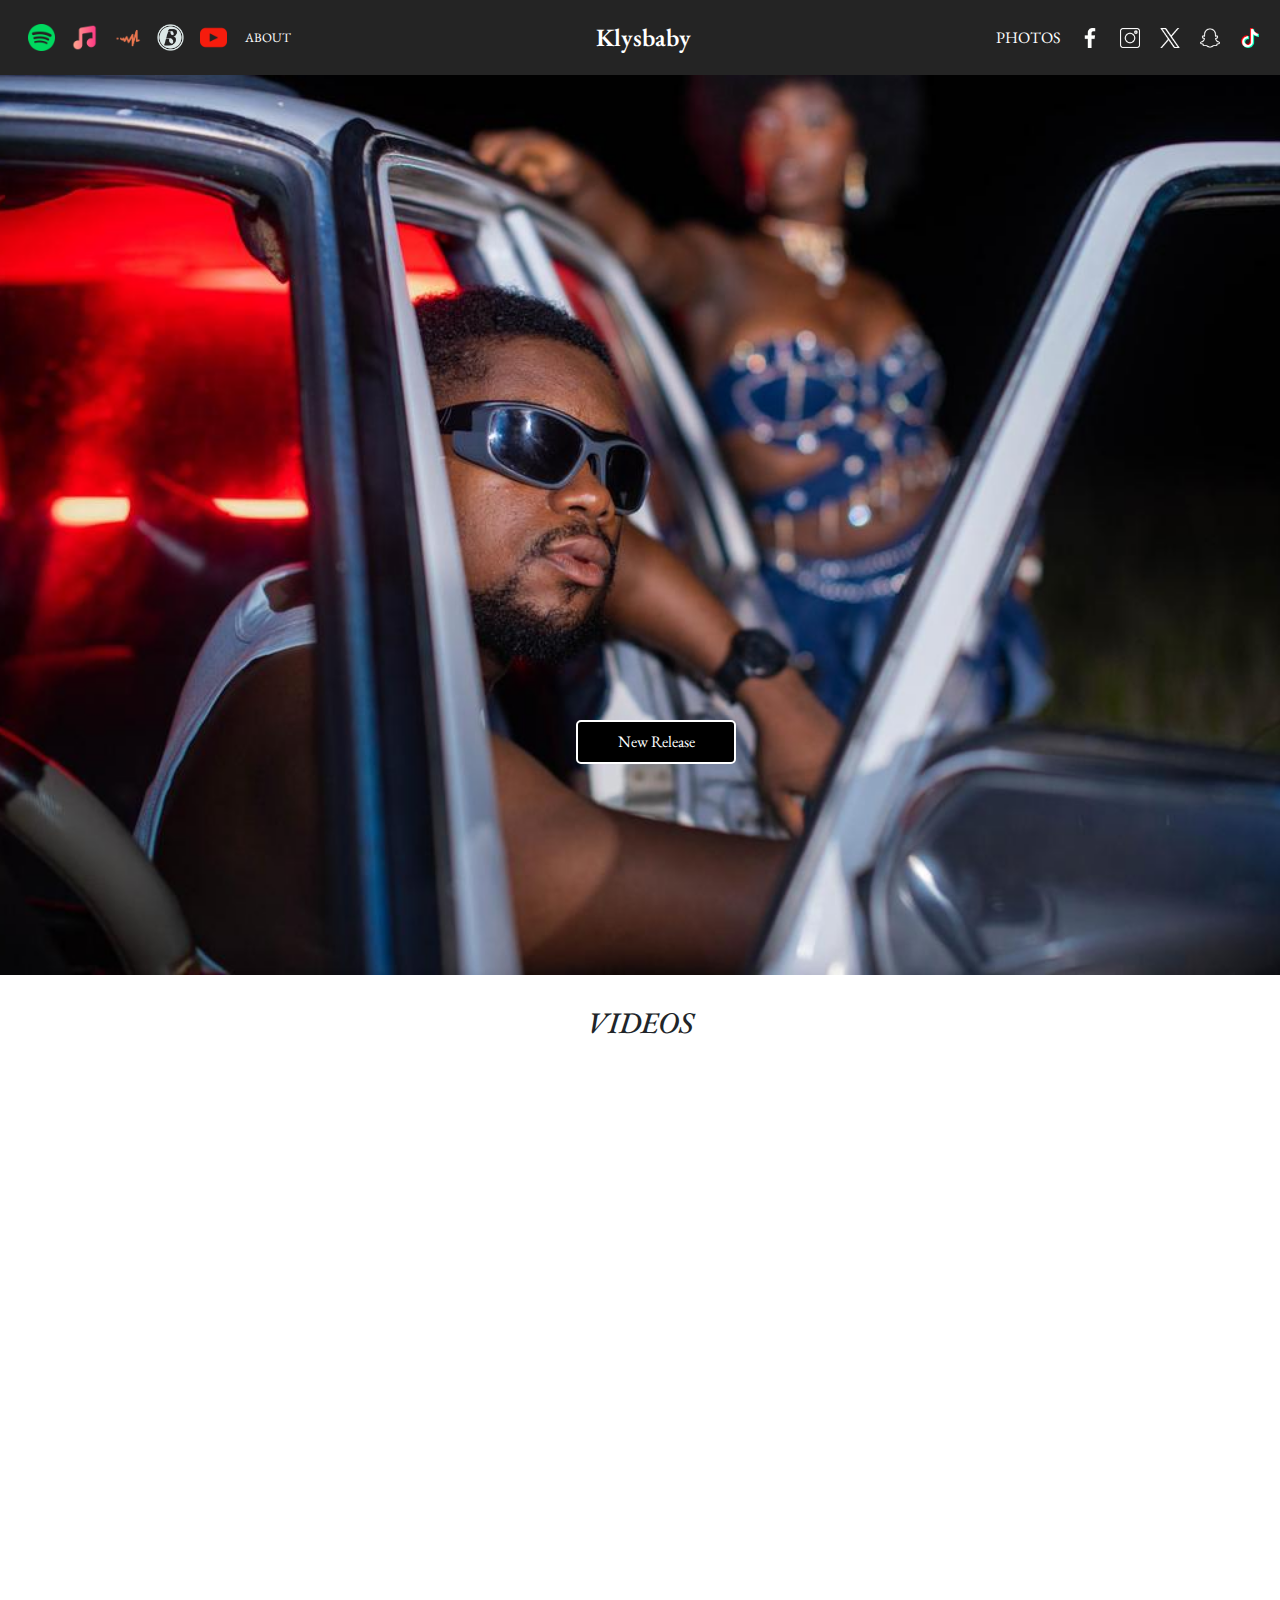
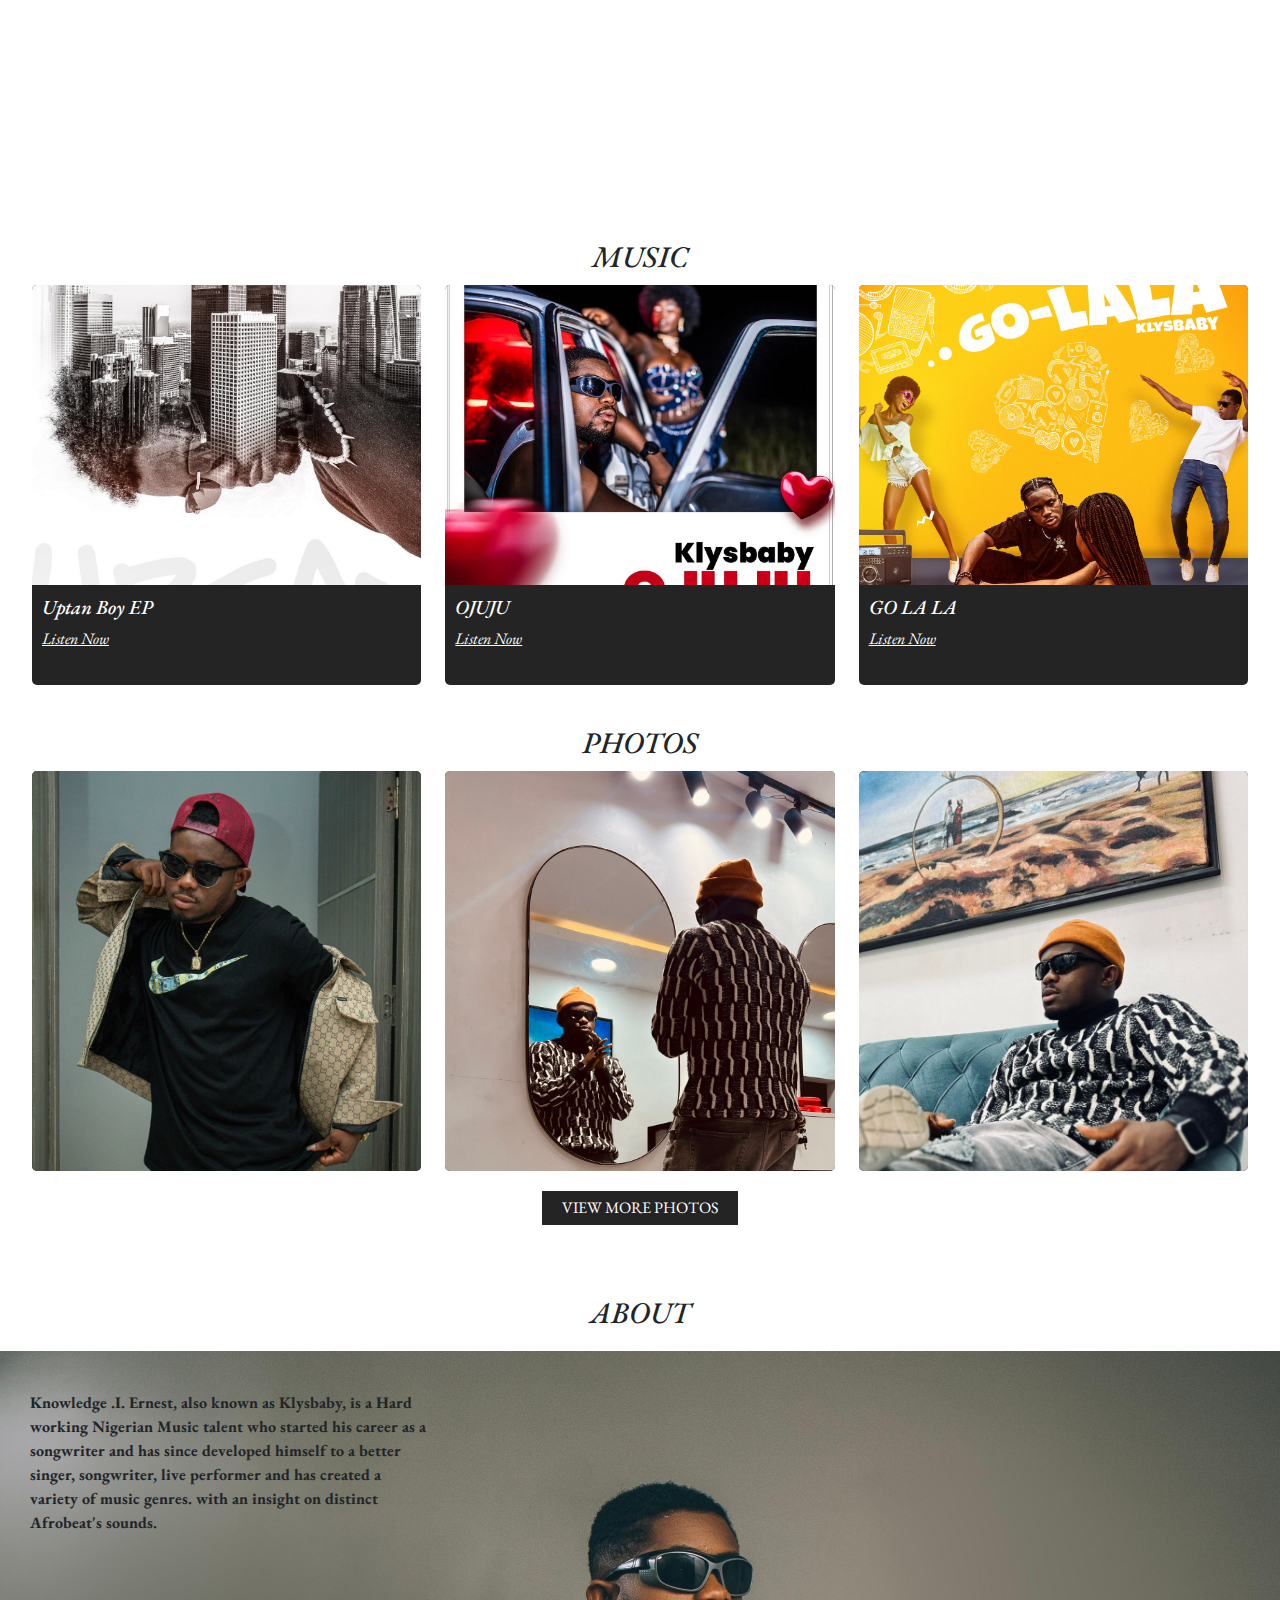
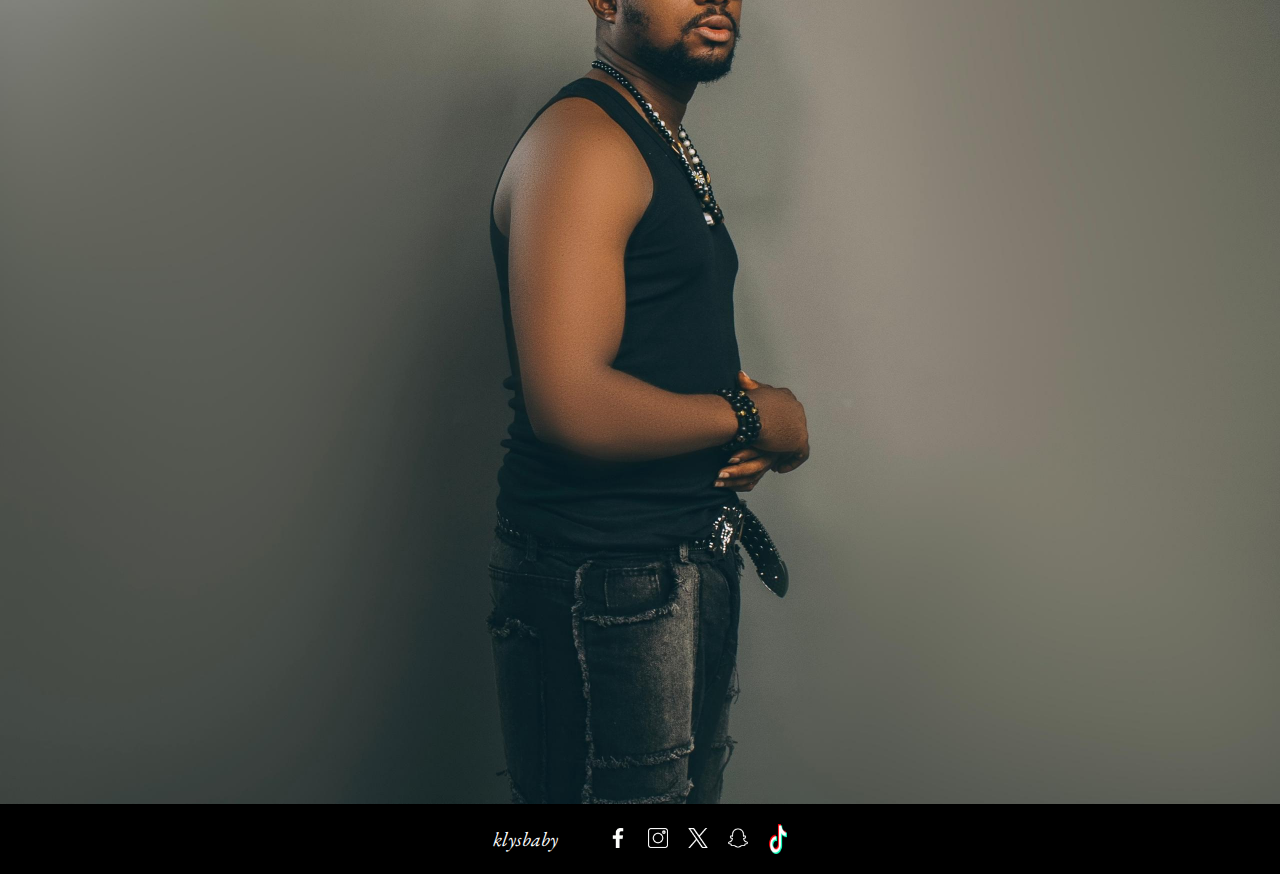
<file: index.html>
<!DOCTYPE html>
<html lang="en">
<head>
    <meta charset="UTF-8">
    <meta name="viewport" content="width=device-width, initial-scale=1.0">
    <title>Document</title>
    <link rel="shortcut icon" href="image/klysbaby-background_img.jpg" type="image/jpg">
    <link rel="stylesheet" href="css/style.css">
    <link href="https://cdn.jsdelivr.net/npm/bootstrap@5.3.3/dist/css/bootstrap.min.css" rel="stylesheet" integrity="sha384-QWTKZyjpPEjISv5WaRU9OFeRpok6YctnYmDr5pNlyT2bRjXh0JMhjY6hW+ALEwIH" crossorigin="anonymous">
    <link rel="stylesheet" href="https://cdn.jsdelivr.net/npm/swiper@11/swiper-bundle.min.css"/>
</head>
<body>
    <header>
        <div class="header-element">
          <a href="https://open.spotify.com/artist/6QG9VJSmtNXa6VWTUce00I?si=WAZZjfYoSoeGtju0Uz6SbA" target="_blank" class="spotify-link">
            <button>
              <img src="image/spotify.png" class="img">
            </button>
            <div class="hover-dropdown" style="color: #4ce19d;">
              spotify
            </div>
          </a>

          <a href="https://music.apple.com/ng/artist/klysbaby/1610221990" target="_blank" class="spotify-link">
            <button>
              <img src="image/music.png" class="img">
            </button>
            <div class="hover-dropdown" style="width: 105px; color: #fe6187;">
              Apple Music
            </div>
          </a>

          <a href="https://audiomack.com/klysbaby" class="spotify-link" target="_blank">
            <button>
              <img src="image/audiomack-removebg-preview.png" class="img">
            </button>
            <div class="hover-dropdown" style="width: 100px; color: #ed754d;">
              Audiomack
            </div>
          </a>

          <a href="https://www.boomplay.com/share/artist/38783833?srModel=COPYLINK&srList=IOS" target="_blank" class="spotify-link">
            <button class="boomplay-img">
              <img src="image/boom-icon-removebg-preview.png" class="img">
            </button>
            <div class="hover-dropdown" style="width: 100px;">
              Boomplay
            </div>
          </a>

          <a href="https://youtube.com/@klysbaby?si=V0-lmyw_dVySWP5s" target="_blank" class="spotify-link">
            <button>
              <img src="image/youtube.png" class="img">
            </button>
            <div class="hover-dropdown" style="width: 100px; color: red;">
              Youtube
            </div>
          </a>

          <a href="#" class="about">ABOUT</a>
        </div>

        <a href="index.html" class="page-name">Klysbaby</a>

        <div class="social-medias">
          <a href="photos.html" class="photos">
            <button>PHOTOS</button>
          </a>

          <a href="https://www.facebook.com/young.ernest.505?mibextid=LQQJ4d" target="_blank" class="insta-icon">
            <img src="image/facebook-app-symbol.png" class="img">
            <div class="social-text-dropdown">
              Facebook
            </div>
          </a>

          <a href="https://www.instagram.com/klysbaby?igsh=MXluODVtaHR1ODJo&utm_source=qr" target="_blank" class="insta-icon">
            <img src="image/instagram.png" class="img">
            <div class="social-text-dropdown">
              Instagram
            </div>
          </a>

          <a href="https://x.com/klysbaby?s=21&t=bcJPeu37ZZs_4Tk22WlklQ" target="_blank" class="insta-icon">
            <img src="image/twitter.png" class="img">
            <div class="social-text-dropdown">
              X
            </div>
          </a>

          <a href="https://snapchat.com/t/xW3RMWDT" target="_blank" class="insta-icon">
            <img src="image/snapchat (1).png" class="img">
            <div class="social-text-dropdown">
              Snapchat
            </div>
          </a>

          <a href="#" class="insta-icon tiktok-icon"  target="_blank">
            <img src="image/tik-tok.png" class="img">
            <div class="social-text-dropdown">
              Tik tok
            </div>
          </a>
        </div>

        <button class="menu-btn">
          <svg xmlns="http://www.w3.org/2000/svg" class="open-menu" height="35" viewBox="0 -960 960 960" width="35"><path d="M120-240v-60h720v60H120Zm0-210v-60h720v60H120Zm0-210v-60h720v60H120Z"/></svg>
          <svg xmlns="http://www.w3.org/2000/svg" class="close-menu" height="30" viewBox="0 -960 960 960" width="30"><path d="m249-207-42-42 231-231-231-231 42-42 231 231 231-231 42 42-231 231 231 231-42 42-231-231-231 231Z"/></svg>
        </button>
    </header>

    <main>
        <img src="image/klysbaby-background-img-2.jpg" class="img">
        <div class="background-name">
          Klysbaby
        </div>
        <div class="new-release-btn">
          <a href="https://pb.ffm.to/ojuju?fbclid=PAZXh0bgNhZW0CMTEAAaZapqO3TNxMmZoIEPfb1DcSXEE-iPXSPQ4UYD_8IT2damdR4eISMJsnUpE_aem_3bm3CGDp3-9qg9Gdch02Dg" target="_blank">New Release</a>
        </div>
    </main>
    <div class="videos-container">
      <h2>VIDEOS</h2>
      <div class="video">
        <iframe src="https://www.youtube.com/embed/DqUd72pK15Y" title="YouTube video player" frameborder="0" allow="accelerometer; autoplay; clipboard-write; encrypted-media; gyroscope; picture-in-picture; web-share" allowfullscreen></iframe>
      </div>
    </div>

    <div class="music-container">
      <h2>MUSIC</h2>
      <div class="Music">
        <div class="container-fluid">
          <div class="row g-4">
            <div class="col-xl-4 col-lg-6 col-sm-12">
              <a href="https://klysbaby.fanlink.tv/UptanBoy" target="_blank" class="music-card-body">
               <div class="music-card">
                 <div class="misic-card-img">
                   <img src="image/uptan-boy.jpg" class="img">
                 </div>
                 <div class="misic-card-content">
                   <h5>Uptan Boy EP</h5>
                   <p>Listen Now</p>
                 </div>
               </div>
              </a>
            </div>

            <div class="col-xl-4 col-lg-6 col-sm-12">
              <a href="https://pb.ffm.to/ojuju?fbclid=PAZXh0bgNhZW0CMTEAAaZapqO3TNxMmZoIEPfb1DcSXEE-iPXSPQ4UYD_8IT2damdR4eISMJsnUpE_aem_3bm3CGDp3-9qg9Gdch02Dg" target="_blank" class="music-card-body">
               <div class="music-card">
                 <div class="misic-card-img">
                   <img src="image/klysbaby-background-img.jpg" class="img">
                 </div>
                 <div class="misic-card-content">
                   <h5>OJUJU</h5>
                   <p>Listen Now</p>
                 </div>
               </div>
              </a>
            </div>

            <div class="col-xl-4 col-lg-6 col-sm-12">
              <a href="https://onerpm.link/955381210094" target="_blank" class="music-card-body">
               <div class="music-card">
                 <div class="misic-card-img">
                   <img src="image/go-la-la.jpg" class="img">
                 </div>
                 <div class="misic-card-content">
                   <h5>GO LA LA</h5>
                   <p>Listen Now</p>
                 </div>
               </div>
              </a>
            </div>
          </div>
        </div>
      </div>
    </div>

    <div class="music-container">
      <h2>PHOTOS</h2>
      <div class="Music">
        <div class="container-fluid">
          <div class="row g-4">
            <div class="col-xl-4 col-lg-4 col-sm-12">
              <div class="music-card">
                <img src="image/klysbaby-img-4.jpg" class="img">
              </div>
            </div>

            <div class="col-xl-4 col-lg-4 col-sm-12">
              <div class="music-card">
                <img src="image/klysbaby-img-1.jpg" class="img">
              </div>
            </div>

            <div class="col-xl-4 col-lg-4 col-sm-12">
              <div class="music-card">
                <img src="image/klysbaby-img-3.jpg" class="img">
              </div>
            </div>
          </div>
        </div>
      </div>
      <div style="display: flex; justify-content: center; padding: 20px 0;">
        <a href="photos.html" class="view-more-btn">VIEW MORE PHOTOS</a>
      </div>
    </div>

    <div class="about-container">
      <h5>ABOUT</h5>
      <div class="about-name-body">
        Knowledge .I. Ernest, also known as Klysbaby, is a Hard working Nigerian Music talent who started his 
        career as a songwriter and has since developed himself to a better singer, songwriter, 
        live performer and has created a variety of music genres. with an insight on distinct Afrobeat's sounds.
      </div>

      <div class="about-background">
        <div class="about-name-body-position">
          Knowledge .I. Ernest, also known as Klysbaby, is a Hard working Nigerian Music talent who started his 
          career as a songwriter and has since developed himself to a better singer, songwriter, live performer 
          and has created a variety of music genres. with an insight on distinct Afrobeat's sounds.
        </div>
        <img src="image/klysbaby-7.jpg" class="img">
      </div>
    </div>

    <footer>
      <a href="index.html" class="footer-name">klysbaby</a>
      <div class="social-medias-footer">
        <a href="https://www.facebook.com/young.ernest.505?mibextid=LQQJ4d" target="_blank" class="insta-icon social-footer-icon">
          <img src="image/facebook-app-symbol.png" class="img">
          <div class="social-text-dropdown">
            Facebook
          </div>
        </a>

        <a href="https://www.instagram.com/klysbaby?igsh=MXluODVtaHR1ODJo&utm_source=qr" target="_blank" class="insta-icon social-footer-icon">
          <img src="image/instagram.png" class="img">
          <div class="social-text-dropdown">
            Instagram
          </div>
        </a>

        <a href="https://x.com/klysbaby?s=21&t=bcJPeu37ZZs_4Tk22WlklQ" target="_blank" class="insta-icon social-footer-icon">
          <img src="image/twitter.png" class="img">
          <div class="social-text-dropdown">
            X
          </div>
        </a>

        <a href="https://snapchat.com/t/xW3RMWDT" target="_blank" class="insta-icon social-footer-icon">
          <img src="image/snapchat (1).png" class="img">
          <div class="social-text-dropdown">
            Snapchat
          </div>
        </a>

        <a href="#" class="insta-icon tiktok-icon"  target="_blank">
          <img src="image/tik-tok.png" class="img">
          <!-- <div class="social-text-dropdown">
            Tik tok
          </div> -->
        </a>
      </div>
    </footer>

    <script src="js/index.js"></script>
    <script src="https://cdn.jsdelivr.net/npm/bootstrap@5.3.3/dist/js/bootstrap.bundle.min.js" integrity="sha384-YvpcrYf0tY3lHB60NNkmXc5s9fDVZLESaAA55NDzOxhy9GkcIdslK1eN7N6jIeHz" crossorigin="anonymous"></script>
    <script src="https://cdn.jsdelivr.net/npm/swiper@11/swiper-bundle.min.js"></script>
</body>
</html>
</file>
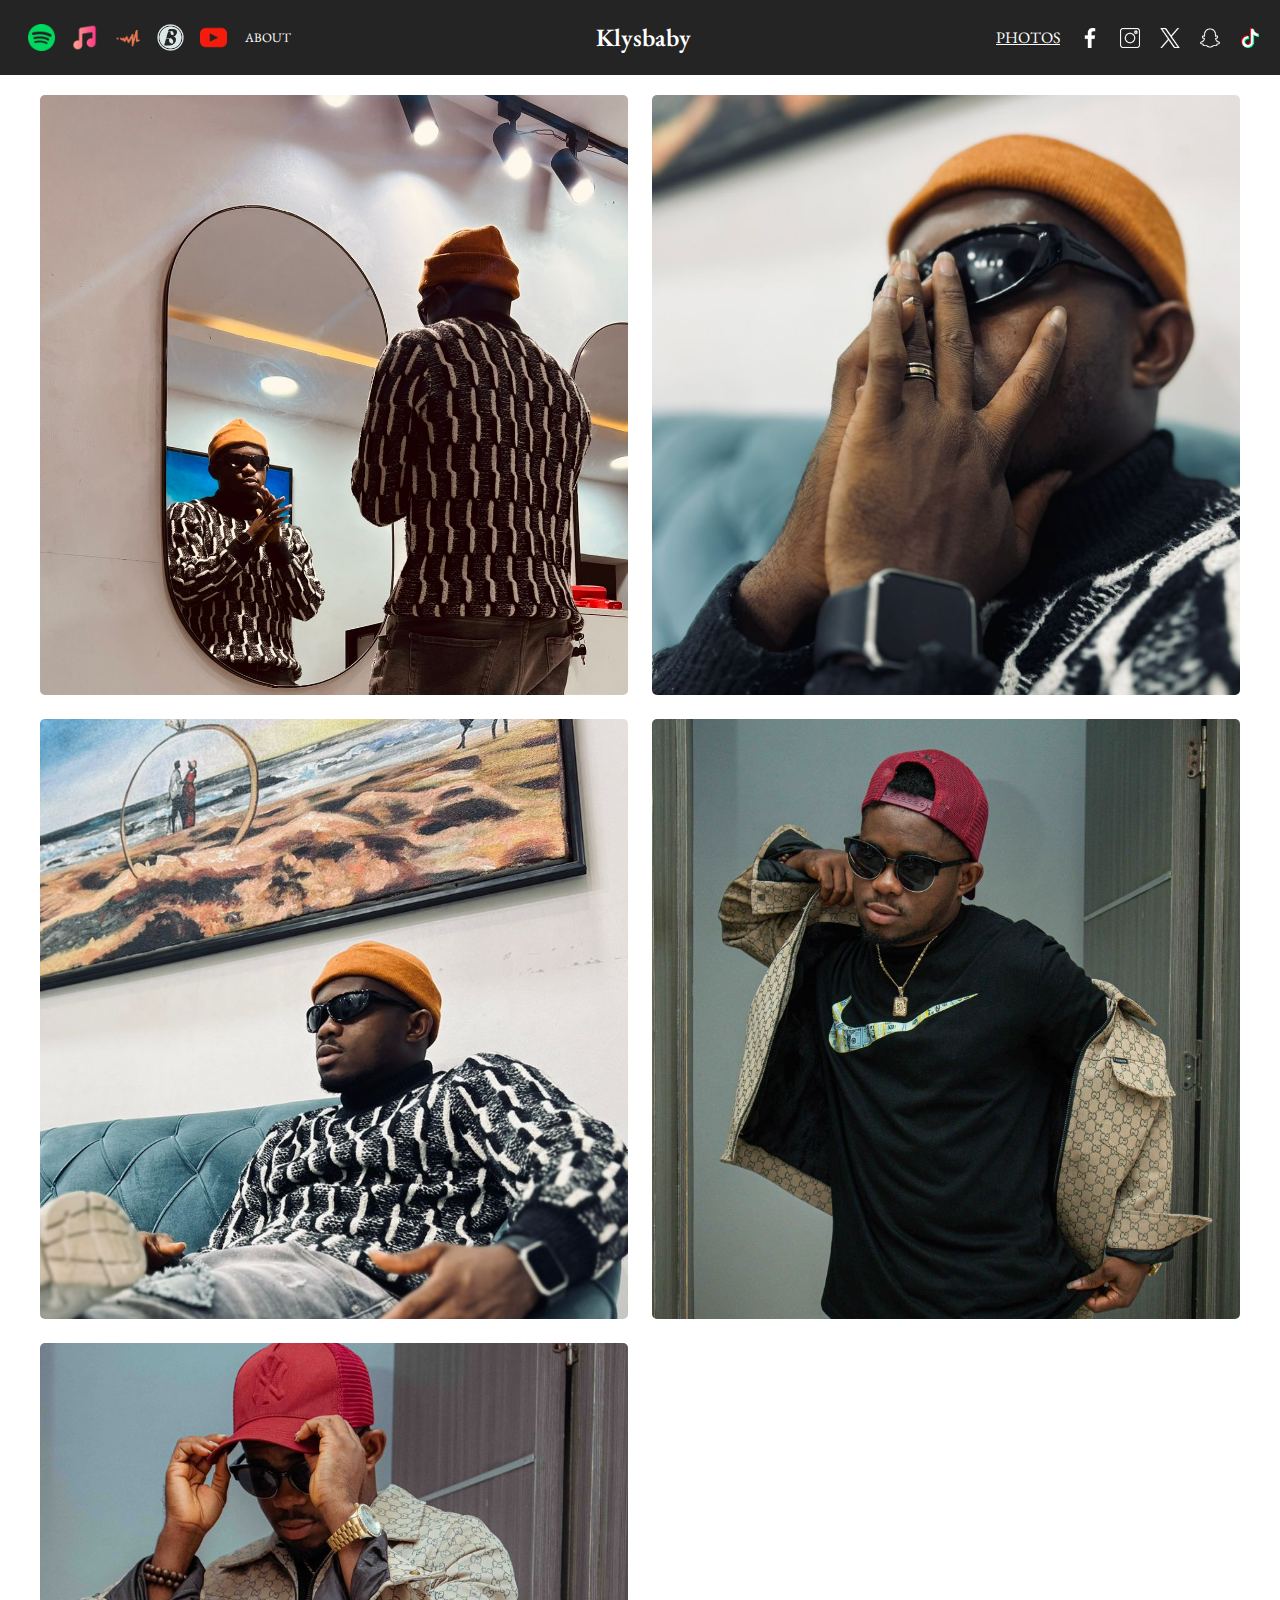
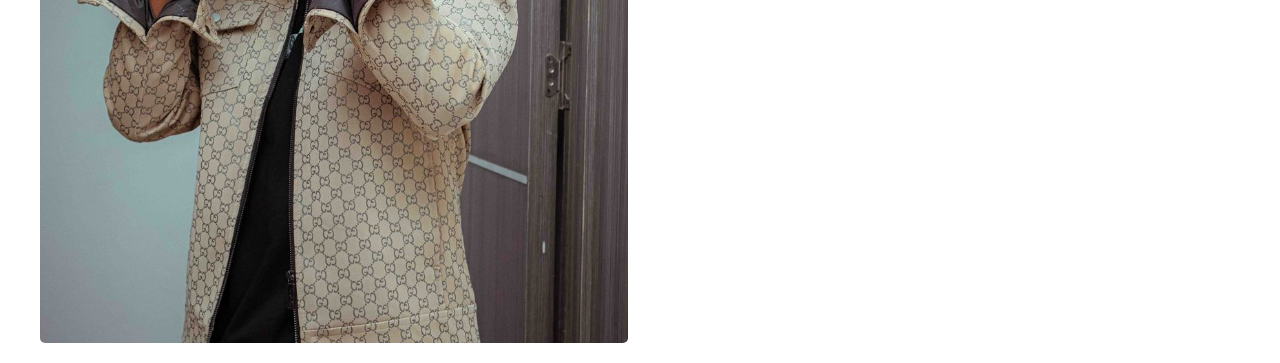
<file: photos.html>
<!DOCTYPE html>
<html lang="en">
<head>
    <meta charset="UTF-8">
    <meta name="viewport" content="width=device-width, initial-scale=1.0">
    <title>Document</title>
    <link rel="shortcut icon" href="image/klysbaby-background_img.jpg" type="image/jpg">
    <link rel="stylesheet" href="css/style.css">
    <link rel="stylesheet" href="https://cdn.jsdelivr.net/npm/swiper@11/swiper-bundle.min.css"/>
    <link href="https://cdn.jsdelivr.net/npm/bootstrap@5.3.3/dist/css/bootstrap.min.css" rel="stylesheet" integrity="sha384-QWTKZyjpPEjISv5WaRU9OFeRpok6YctnYmDr5pNlyT2bRjXh0JMhjY6hW+ALEwIH" crossorigin="anonymous">
</head>
<body>
    <header>
        <div class="header-element">
          <a href="https://open.spotify.com/artist/6QG9VJSmtNXa6VWTUce00I?si=WAZZjfYoSoeGtju0Uz6SbA" target="_blank" class="spotify-link">
            <button>
              <img src="image/spotify.png" class="img">
            </button>
            <div class="hover-dropdown" style="color: #4ce19d;">
              spotify
            </div>
          </a>

          <a href="https://music.apple.com/ng/artist/klysbaby/1610221990" target="_blank" class="spotify-link">
            <button>
              <img src="image/music.png" class="img">
            </button>
            <div class="hover-dropdown" style="width: 105px; color: #fe6187;">
              Apple Music
            </div>
          </a>

          <a href="https://audiomack.com/klysbaby" class="spotify-link" target="_blank">
            <button>
              <img src="image/audiomack-removebg-preview.png" class="img">
            </button>
            <div class="hover-dropdown" style="width: 100px; color: #ed754d;">
              Audiomack
            </div>
          </a>

          <a href="https://www.boomplay.com/share/artist/38783833?srModel=COPYLINK&srList=IOS" target="_blank" class="spotify-link">
            <button class="boomplay-img">
              <img src="image/boom-icon-removebg-preview.png" class="img">
            </button>
            <div class="hover-dropdown" style="width: 100px;">
              Boomplay
            </div>
          </a>

          <a href="https://youtube.com/@klysbaby?si=V0-lmyw_dVySWP5s" target="_blank" class="spotify-link">
            <button>
              <img src="image/youtube.png" class="img">
            </button>
            <div class="hover-dropdown" style="width: 100px; color: red;">
              Youtube
            </div>
          </a>

          <a href="#" class="about">ABOUT</a>
        </div>

        <a href="index.html" class="page-name">Klysbaby</a>

        <div class="social-medias">
          <a href="#" class="photos">
            <button class="active-photo-button">PHOTOS</button>
          </a>

          <a href="https://www.facebook.com/young.ernest.505?mibextid=LQQJ4d" target="_blank" class="insta-icon">
            <img src="image/facebook-app-symbol.png" class="img">
            <div class="social-text-dropdown">
              Facebook
            </div>
          </a>

          <a href="https://www.instagram.com/klysbaby?igsh=MXluODVtaHR1ODJo&utm_source=qr" target="_blank" class="insta-icon">
            <img src="image/instagram.png" class="img">
            <div class="social-text-dropdown">
              Instagram
            </div>
          </a>

          <a href="https://x.com/klysbaby?s=21&t=bcJPeu37ZZs_4Tk22WlklQ" target="_blank" class="insta-icon">
            <img src="image/twitter.png" class="img">
            <div class="social-text-dropdown">
              X
            </div>
          </a>

          <a href="https://snapchat.com/t/xW3RMWDT" target="_blank" class="insta-icon">
            <img src="image/snapchat (1).png" class="img">
            <div class="social-text-dropdown">
              Snapchat
            </div>
          </a>

          <a href="#" class="insta-icon tiktok-icon"  target="_blank">
            <img src="image/tik-tok.png" class="img">
            <div class="social-text-dropdown">
              Tik tok
            </div>
          </a>
        </div>

        <button class="menu-btn">
            <svg xmlns="http://www.w3.org/2000/svg" class="open-menu" height="35" viewBox="0 -960 960 960" width="35"><path d="M120-240v-60h720v60H120Zm0-210v-60h720v60H120Zm0-210v-60h720v60H120Z"/></svg>
            <svg xmlns="http://www.w3.org/2000/svg" class="close-menu" height="30" viewBox="0 -960 960 960" width="30"><path d="m249-207-42-42 231-231-231-231 42-42 231 231 231-231 42 42-231 231 231 231-42 42-231-231-231 231Z"/></svg>
        </button>
    </header>

    <div class="photos-container">
      <div class="container-fluid">
        <div class="row g-4">
            <div class="col-xl-6 col-lg-6 col-sm-12">
              <div class="photo-card">
                <img src="image/klysbaby-img-1.jpg" class="img">
              </div>
            </div>

            <div class="col-xl-6 col-lg-6 col-sm-12">
              <div class="photo-card">
                <img src="image/klysbaby-img-2.jpg" class="img">
              </div>
            </div>

            <div class="col-xl-6 col-lg-6 col-sm-12">
              <div class="photo-card">
                <img src="image/klysbaby-img-3.jpg" class="img">
              </div>
            </div>

            <div class="col-xl-6 col-lg-6 col-sm-12">
              <div class="photo-card">
                <img src="image/klysbaby-img-4.jpg" class="img">
              </div>
            </div>

            <div class="col-xl-6 col-lg-6 col-sm-12">
              <div class="photo-card">
                <img src="image/klysbaby-img-5.jpg" class="img">
              </div>
            </div>
        </div>
      </div>
    </div>


    <script src="https://cdn.jsdelivr.net/npm/bootstrap@5.3.3/dist/js/bootstrap.bundle.min.js" integrity="sha384-YvpcrYf0tY3lHB60NNkmXc5s9fDVZLESaAA55NDzOxhy9GkcIdslK1eN7N6jIeHz" crossorigin="anonymous"></script>
    <script src="js/index.js"></script>
    <script src="https://cdn.jsdelivr.net/npm/swiper@11/swiper-bundle.min.js"></script>
</body>
</html>
</file>
<file: css/style.css>
@import url('https://fonts.googleapis.com/css2?family=DM+Serif+Text:ital@0;1&family=EB+Garamond:ital,wght@0,400..800;1,400..800&family=Josefin+Sans:ital,wght@0,100..700;1,100..700&family=Kanit:ital,wght@0,100;0,200;0,300;0,400;0,500;0,600;0,700;0,800;0,900;1,100;1,200;1,300;1,400;1,500;1,600;1,700;1,800;1,900&family=Merriweather:ital,wght@0,300;0,400;0,700;0,900;1,300;1,400;1,700;1,900&display=swap');

*{
  margin: 0;
  padding: 0;
  box-sizing: border-box;
  font-family: "EB Garamond", serif;
}


.menu-btn{
  display: none;
  justify-content: center;
  align-items: center;
  fill: white;
  background: none;
  border: none;
  z-index: 999;
}
.close-menu{
  display: none;
}

header{
  display: flex;
  align-items: center;
  justify-content: space-between;
  /* height: 60px; */
  background-color: #242424;
  padding: 10px 20px;
}
.header-element{
  display: flex;
  align-items: center;
}
.header-element a{
  color: white;
  text-decoration: none;
}
.spotify-link{
  display: flex;
  align-items: center;
  justify-content: center;
  gap: 5px;
  width: 43px;
  height: 55px;
  border-radius: 30px;
  border: 2px solid transparent;
  transition: 0.3s;
  position: relative;
}
.spotify-link button{
  width: 27px;
  background: none;
  border: none;
}
.spotify-link .img{
  width: 100%;
}
.hover-dropdown{
  display: flex;
  align-items: center;
  justify-content: center;
  height: 0;
  padding: 2px 10px;
  background-color: white;
  color: black;
  border-radius: 3px;
  position: absolute;
  top: 40px;
  left: 0;
  opacity: 0;
  visibility: hidden;
  transition: 0.3s;
}
.spotify-link:hover .hover-dropdown{
  height: 26px;
  opacity: 1;
  visibility: visible;
}
.boomplay-img{
  filter: invert(1);
}
.about{
  font-family: "EB Garamond", serif;
  font-size: 13px;
  margin-left: 10px;
  transition: 0.3s;
}
.about:hover{
  text-decoration: underline;
}

.page-name{
  text-decoration: none;
  color: white;
  font-family: "EB Garamond", serif;
  font-size: 25px;
  font-weight: 600;
  transition: 0.3s;
}
.page-name:hover{
  opacity: 0.8;
}

/* social icons */
.social-medias{
  display: flex;
  align-items: center;
  gap: 20px;
}
.photos button{
  color: white;
  background-color: transparent;
  font-family: "EB Garamond", serif;
  border: none;
  border-radius: 3px;
  cursor: pointer;
  transition: 0.3s;
}
.active-photo-button{
  text-decoration: underline;
}
.photos button:hover{
  text-decoration: underline;
}
.insta-icon{
  display: flex;
  width: 20px;
  position: relative;
}
.insta-icon .img{
  width: 100%;
  filter: invert(1);
}
.social-text-dropdown{
  display: flex;
  align-items: center;
  justify-content: center;
  height: 0;
  padding: 2px 10px;
  background-color: white;
  color: black;
  border-radius: 3px;
  position: absolute;
  top: 27px;
  left: 0;
  opacity: 0;
  visibility: hidden;
  transition: 0.3s;
}
.tiktok-icon .social-text-dropdown{
  width: 30px;
  height: 70px;
  padding: 2px 10px;
  position: absolute;
  right: 0;
}
.tiktok-icon.insta-icon:hover .social-text-dropdown{
  width: 30px;
  height: 50px;
  padding: 2px 10px;
  position: absolute;
  /* top: 27px; */
  right: 0;
}
.insta-icon:hover .social-text-dropdown{
  height: 26px;
  opacity: 1;
  visibility: visible;
}

/* hero section */
main{
  width: 100%;
  height: 100vh;
  /* position: relative; */
}
main .img{
  width: 100%;
  height: 100%;
  object-fit: cover;
}
.background-name{
  display: none;
  color: white;
  font-size: 17px;
  font-style: italic;
  position: absolute;
  top: 100px;
  left: 30px;
}
.new-release-btn a{
  display: flex;
  align-items: center;
  justify-content: center;
  width: 160px;
  padding: 8px 10px;
  background-color: black;
  color: white;
  font-family: "EB Garamond", serif;
  font-size: 16px;
  text-decoration: none;
  border: 2px solid white;
  border-radius: 5px;
  position: absolute;
  top: 80%;
  left: 45%;
  transition: 0.3s;
  /* transform: translatex(50%); */
}
.new-release-btn a:hover{
  background-color: white;
  color: black;
  border: 2px solid black;
}


.videos-container{
  display: flex;
  flex-direction: column;
  align-items: center;
  gap: 20px;
  padding: 30px 0;
  font-style: italic;
}
.videos-container h2{
  font-size: 30px;
}
.video{
  width: 100%;
  /* height: 400px; */
  aspect-ratio: 16 / 9;
}
.video iframe{
  width: 100%;
  height: 100%;
}


/* photo page */
.photos-container .container-fluid{
  padding: 20px 40px;
}
.photo-card{
  height: 600px;
  border-radius: 5px;
  overflow: hidden;
  transition: 0.3s;
}
.photo-card .img{
  width: 100%;
  height: 100%;
  object-fit: cover;
}
.photo-card:hover{
  opacity: 0.8;
  /* transform: scale(1.1); */
}


.music-container{
  padding: 20px 20px;
}
.music-container h2{
  text-align: center;
  margin-bottom: 10px;
  font-style: italic;
  font-size: 30px;
}
.music-card-body{
  text-decoration: none;
}
.music-card{
  height: 400px;
  border-radius: 5px;
  background-color: #242424;
  overflow: hidden;
  transition: 0.3s;
}
.music-card:hover{
  opacity: 0.8;
}
.misic-card-img{
  height: 300px;
}
.music-card .img{
  width: 100%;
  height: 100%;
  object-fit: cover;
}
.misic-card-content{
  padding: 10px 10px;
}
.music-card h5{
  font-style: italic;
  color: white;
}
.music-card p{
  font-style: italic;
  color: white;
  text-decoration: underline;
}


.view-more-btn{
  padding: 5px 20px;
  color: white;
  background-color: #242424;
  text-decoration: none;
  transition: 0.3s;
}
.view-more-btn:hover{
  text-decoration: underline;
  transform: translateY(-5%);
}

/* about background */
.about-container{
  display: flex;
  flex-direction: column;
  align-items: center;
  margin-top: 30px;
}
.about-container h5{
  margin-bottom: 20px;
  font-style: italic;
  font-size: 30px;
}
.about-background{
  width: 100%;
  aspect-ratio: 13 / 9;
  /* margin-bottom: 20px; */
  /* height: 100vh; */
  position: relative;
}
.about-background .img{
  width: 100%;
  height: 100%;
  object-fit: cover;
  /* filter: invert(2); */
}
.about-name-body-position{
  width: 400px;
  /* color: white; */
  font-weight: 700;
  position: absolute;
  top: 40px;
  left: 30px;
}
.about-name-body{
  display: none;
  width: 100%;
  font-weight: 600;
}

/* footer section */
footer{
  display: flex;
  justify-content: center;
  gap: 50px;
  background-color: black;
  padding: 20px 10px;
}
.social-medias-footer{
  display: flex;
  gap: 20px;
}
.insta-icon.social-footer-icon{
  display: block;
  /* filter: invert(2); */
  /* background-color: red; */
}
.footer-name{
  color: white;
  font-size: 20px;
  text-decoration: none;
  font-style: italic;
}


@media screen and (max-width:772px) {
  .menu-btn{
    display: flex;
  }
  .social-medias{
    flex-direction: column;
    justify-content: center;
    align-items: center;
    gap: 30px;
    width: 100%;
    height: 0;
    background-color: #242424;
    transition: all 300ms ease-in-out;
    position: absolute;
    top: 0;
    left: 0;
    opacity: 0;
    visibility: hidden;
    z-index: 999;
  }
  .navactive.social-medias{
    height: 100vh;
    opacity: 1;
    visibility: visible;
  }
  .page-name{
    display: none;
  }
  .background-name{
    display: block;
  }
  .about-background{
    position: unset;
  }
  .about-name-body-position{
    display: none;
  }
  .about-name-body{
    display: block;
    width: 100%;
    text-align: center;
    padding: 10px 20px;
    margin-bottom: 10px;
  }
  .about-container h5{
    margin-bottom: 0;
  }
}

@media screen and (max-width:550px) {
  .new-release-btn a{
    position: absolute;
    top: 90%;
    left: 35%;
  }
  .about{
    display: none;
  }
}

@media screen and (max-width:414px) {
  .new-release-btn a{
    position: absolute;
    left: 50%;
    transform: translateX(-50%);
  }
}
</file>
